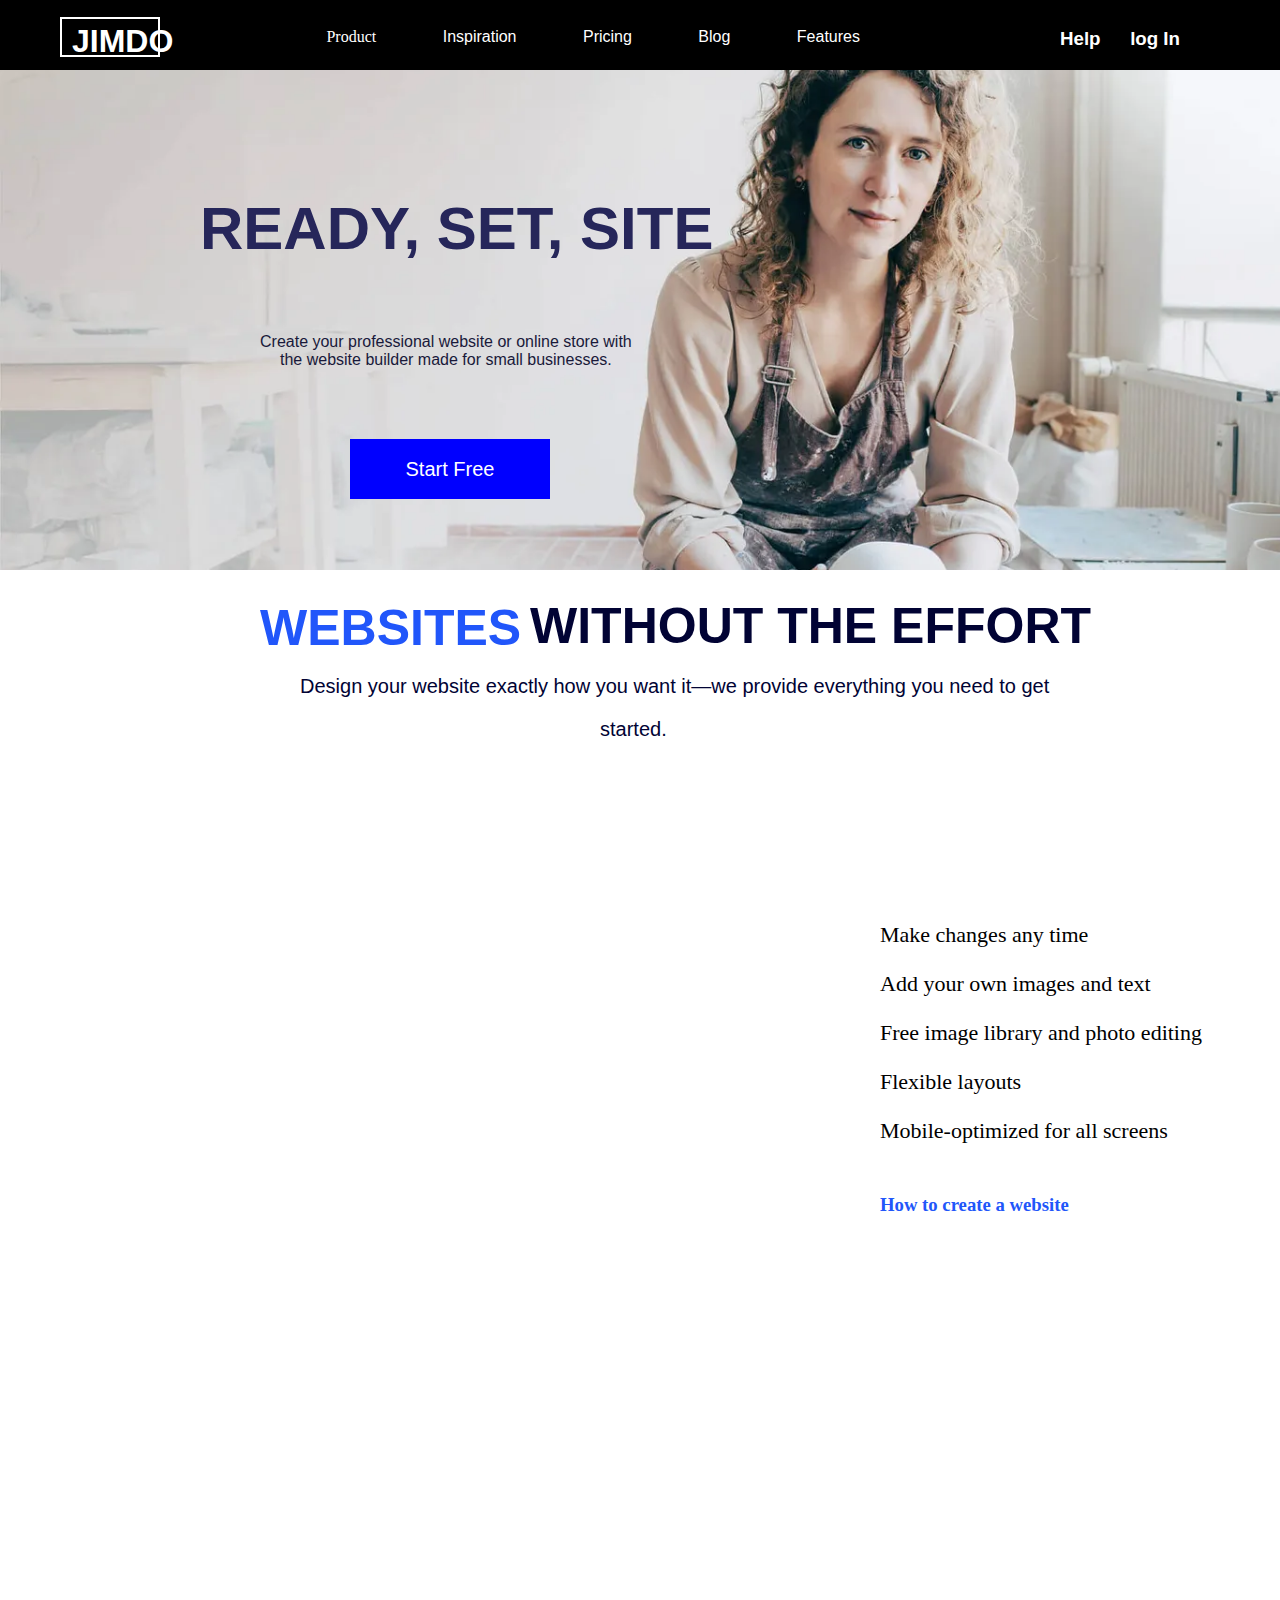
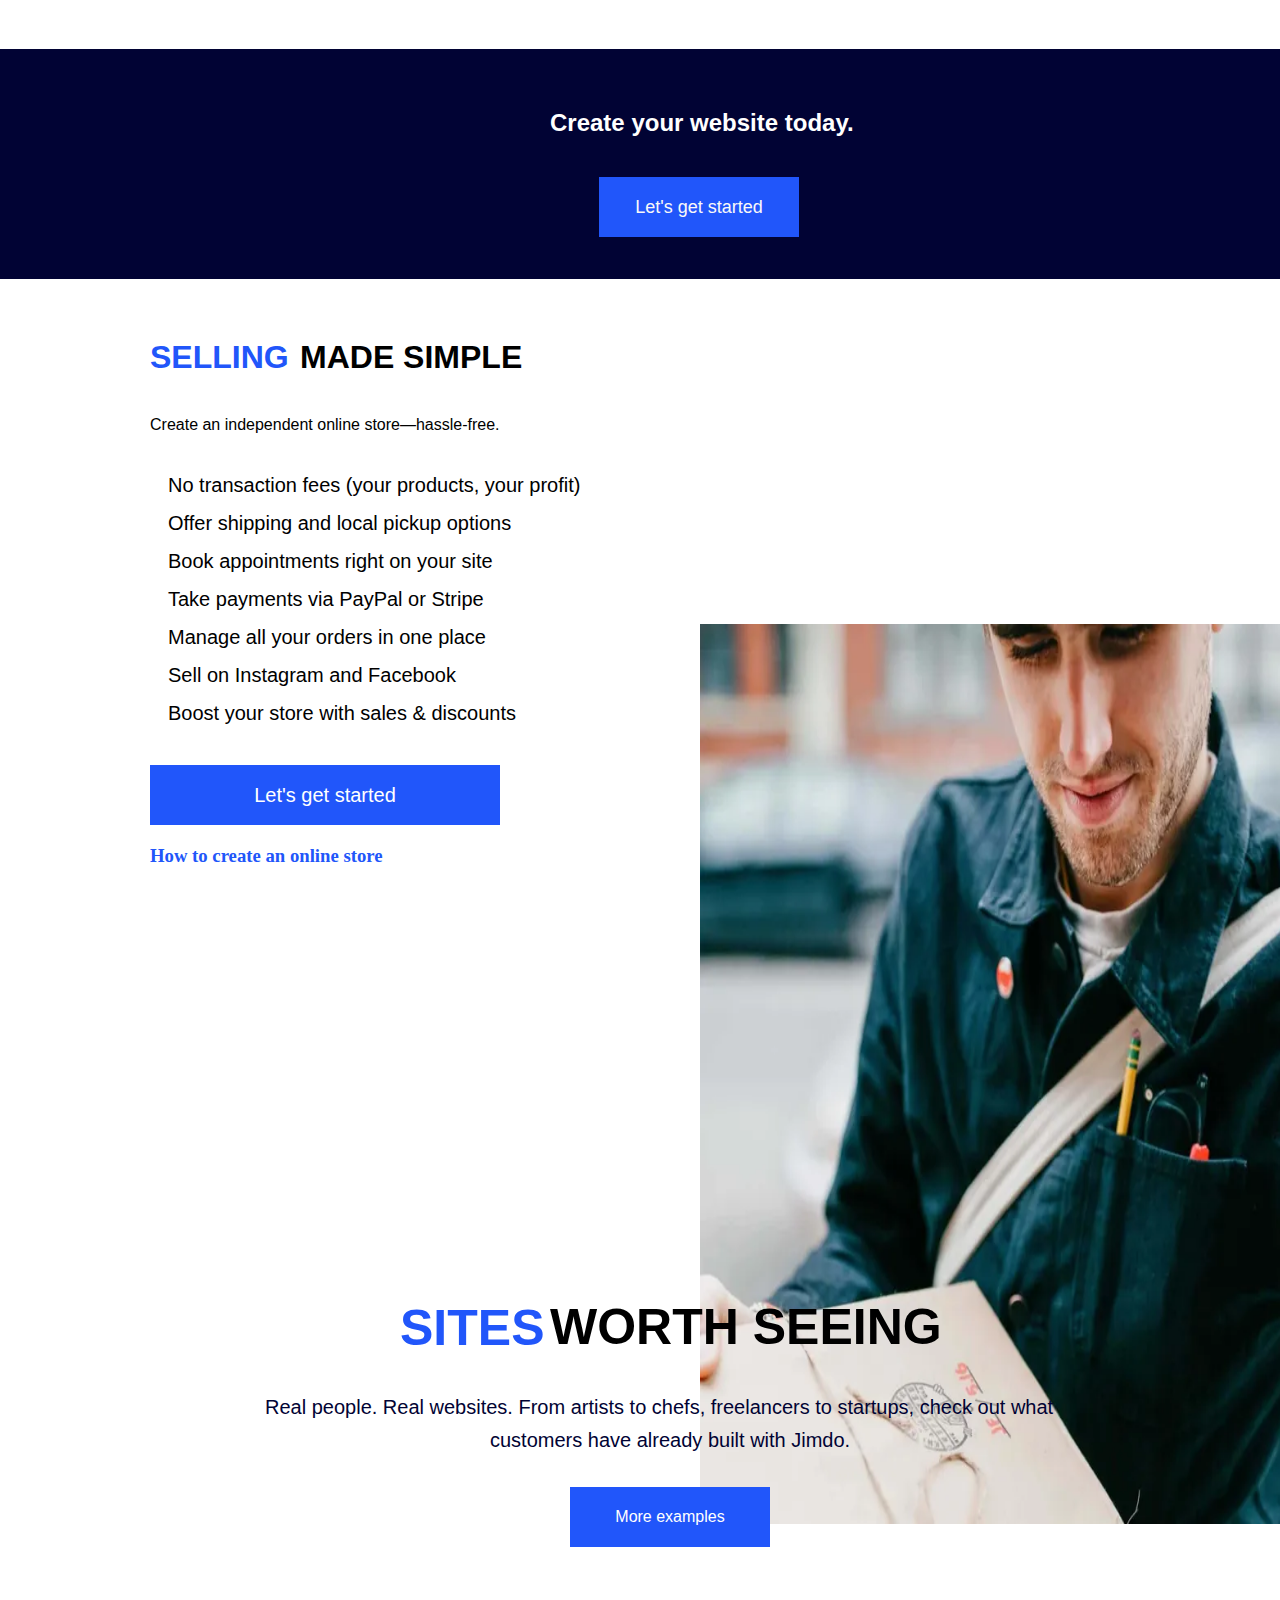
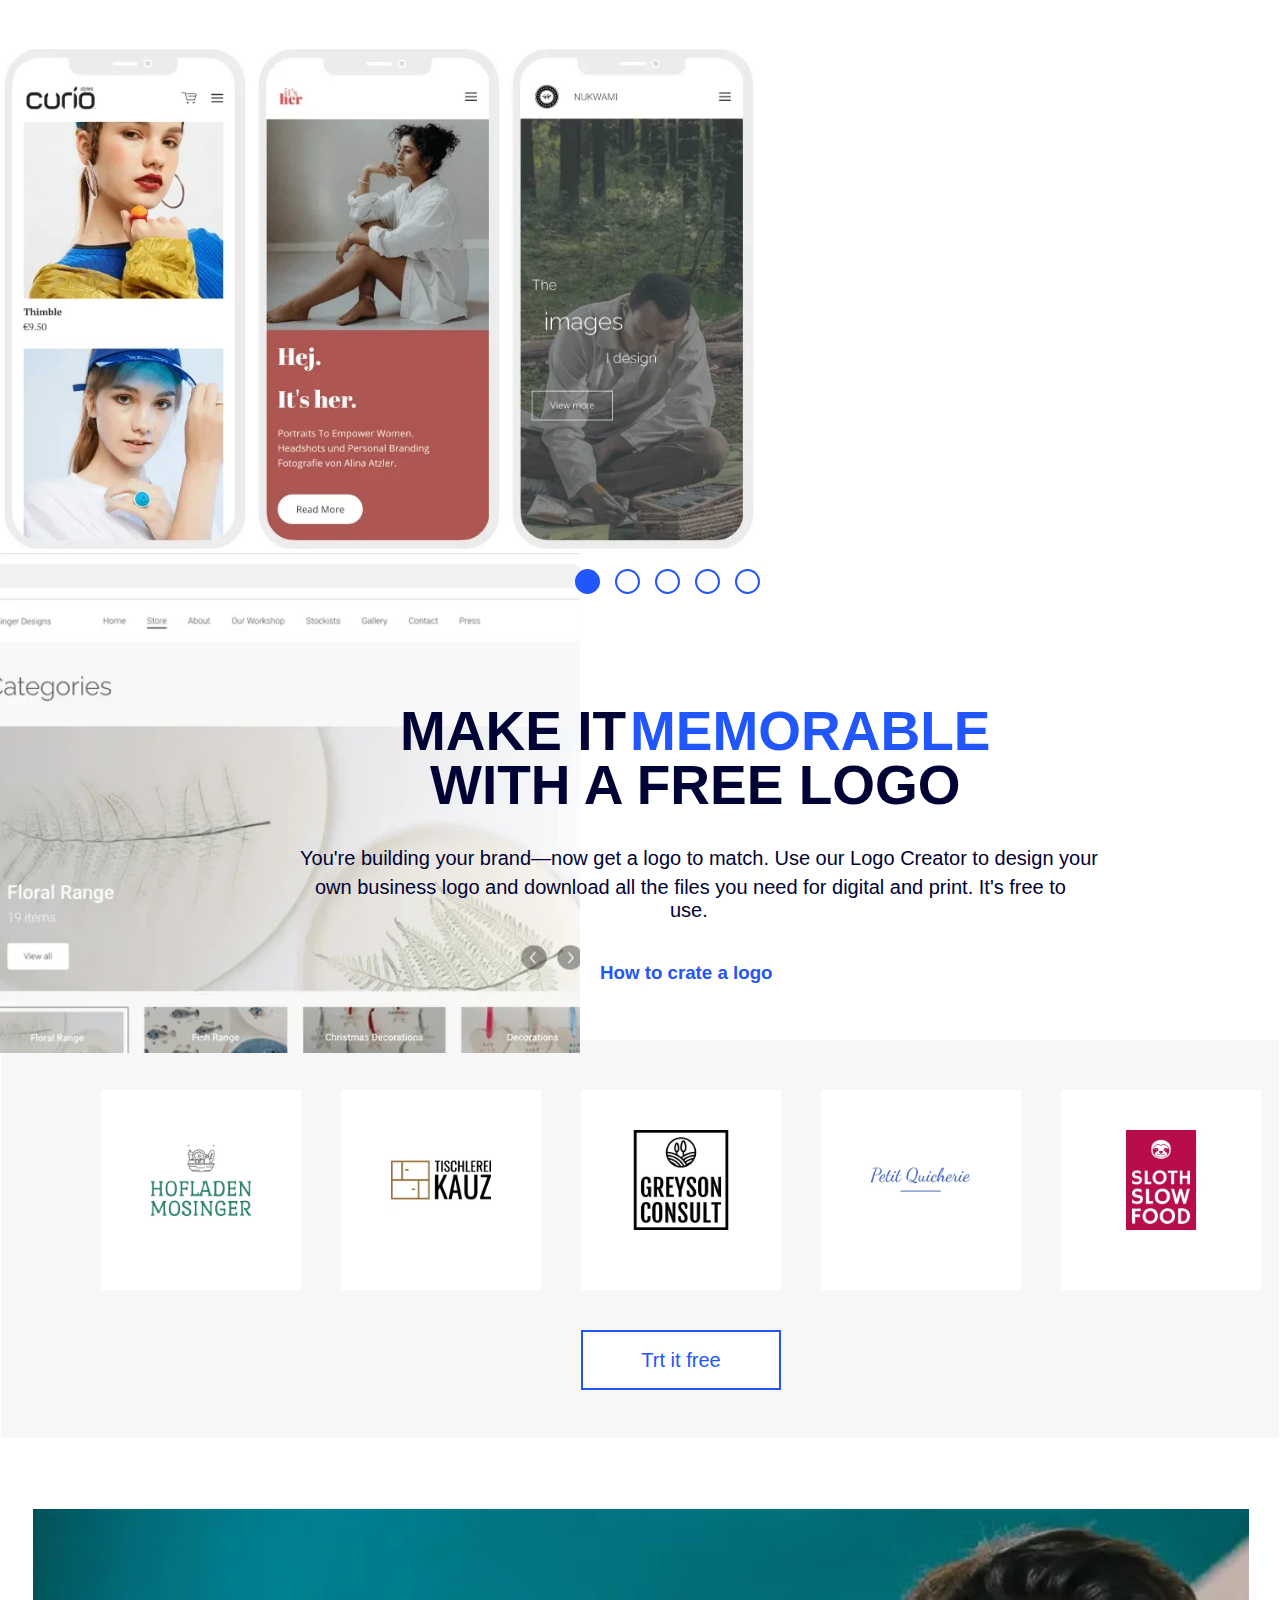
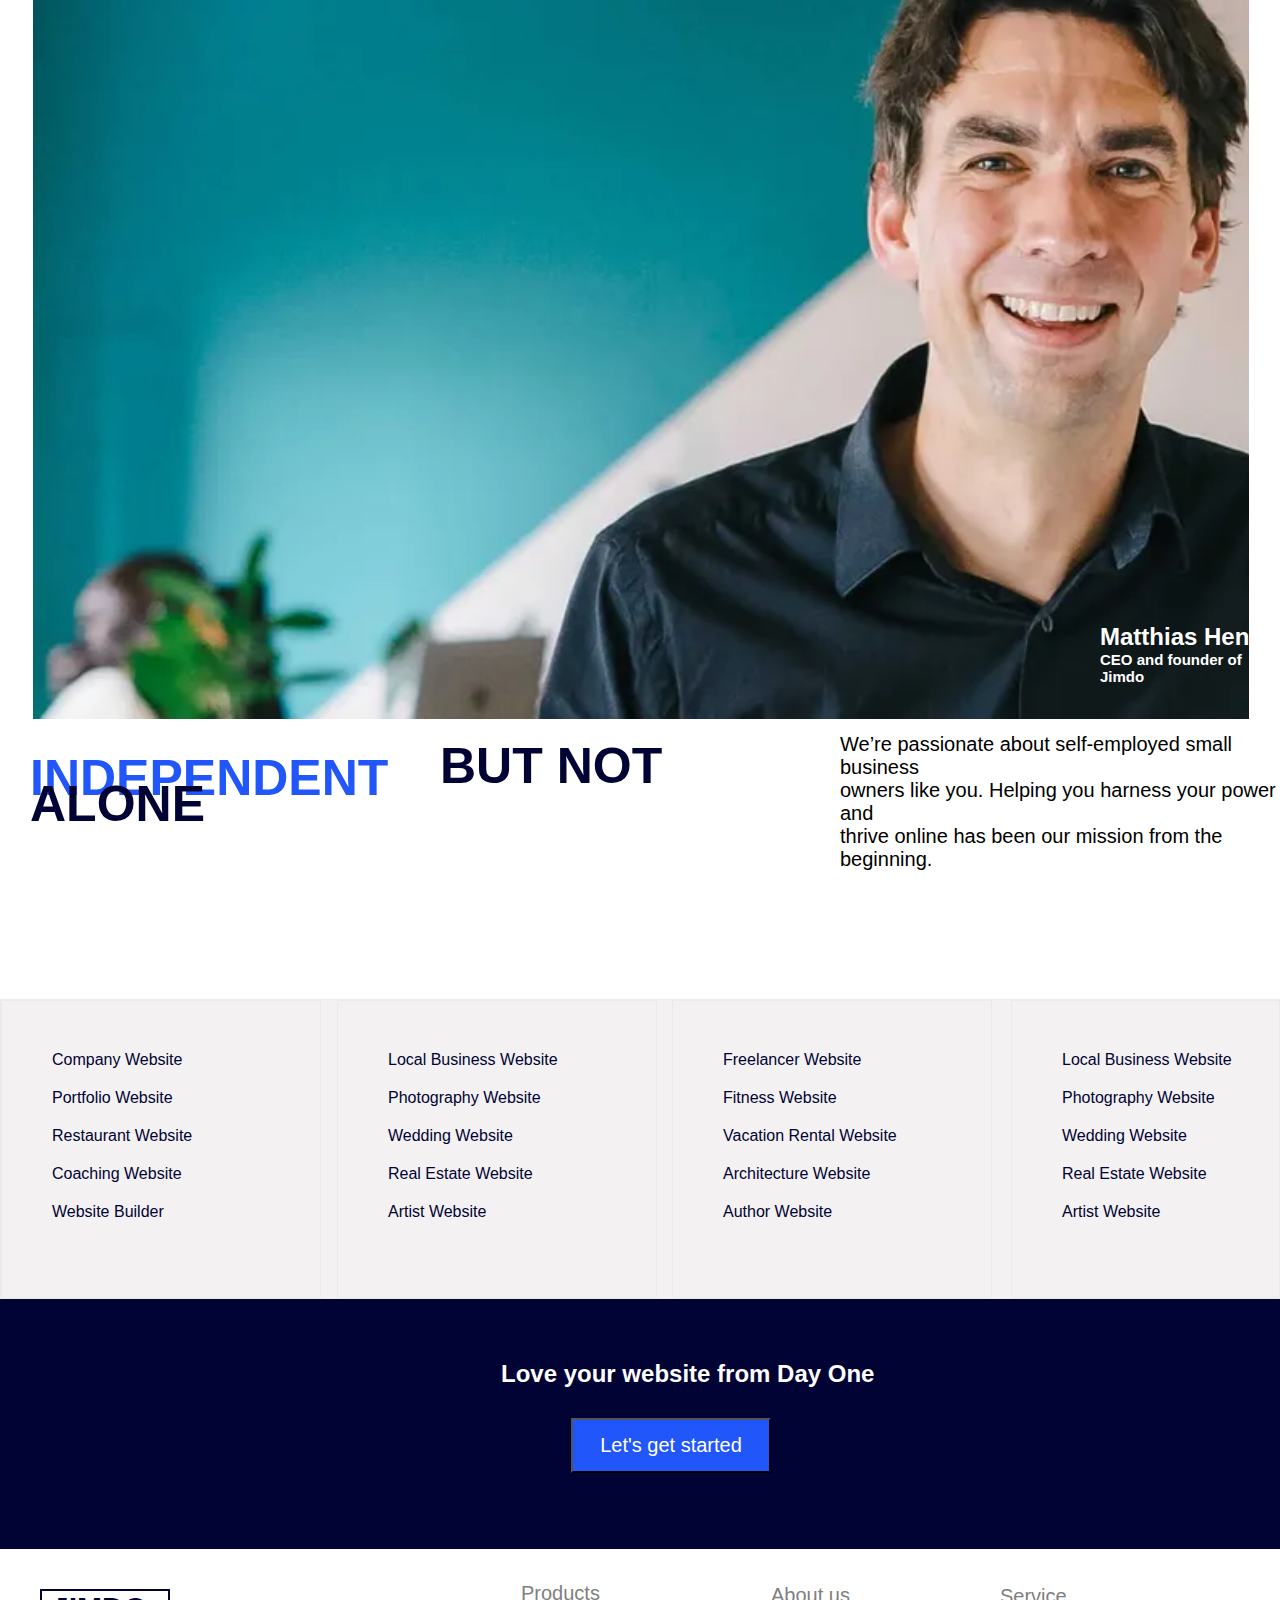
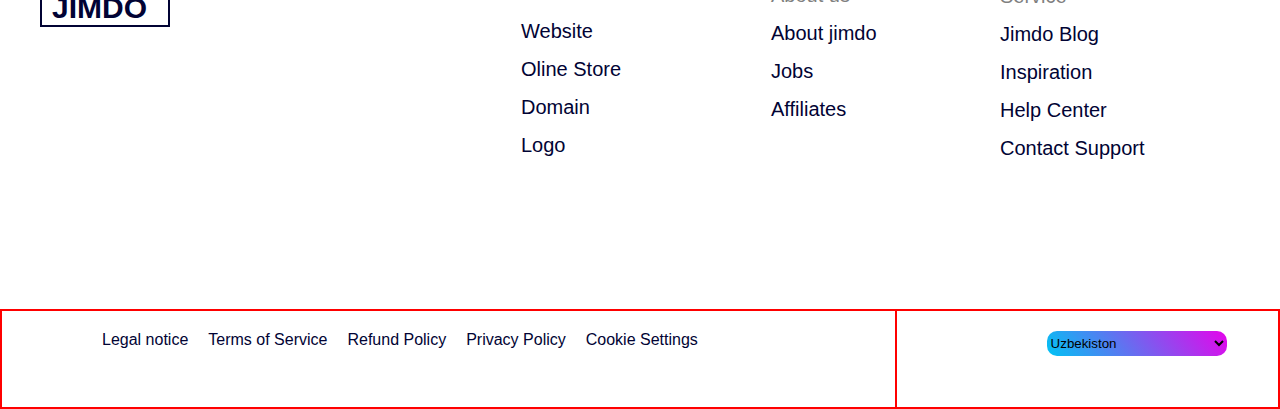
<file: index.html>
<!DOCTYPE html>
<html lang="en">

<head>
  <meta charset="UTF-8">
  <meta http-equiv="X-UA-Compatible" content="IE=edge">
  <meta name="viewport" content="width=device-width, initial-scale=1.0">
  <title>Imtixon</title>
  <link rel="stylesheet" href="./style.css">
  <link rel="stylesheet" href="https://cdnjs.cloudflare.com/ajax/libs/font-awesome/6.1.2/css/all.min.css"
    integrity="sha512-1sCRPdkRXhBV2PBLUdRb4tMg1w2YPf37qatUFeS7zlBy7jJI8Lf4VHwWfZZfpXtYSLy85pkm9GaYVYMfw5BC1A=="
    crossorigin="anonymous" referrerpolicy="no-referrer" />
</head>

<body>
  <nav class="navbar">
    <div class="container">
      <a href="#">
        <h1>JIMDO</h1>
      </a>
    </div>
    <div class="navbar_item">
      <ul>
        <li></li>
        <div class="dropdown">
          <span><a href="#"> Product <i class="fa-solid fa-chevron-down"></i></a></span>
          <div class="dropdown-content">
            <a href="#">
              <h1>Web site</h1>
            </a>
            <p>start your profesional web site in minutes</p>
            <h1>Oline store</h1>
            <!-- <div style="width: 100px; border: 1px solid red;"></div> -->
            <p>Start selling oline with your own store</p>
            <a href="#">
              <h1>Domain</h1>
            </a>
            <p>Lorem ipsum dolor sit amet consectetur adipisicing elit.</p>
            <a href="#">
              <h1>Logo</h1>
            </a>
            <p>Lorem ipsum dolor sit amet.</p>
            <a href="#">
              <h1>Facebook & Instagram</h1>
            </a>
            <p>Lorem, ipsum dolor sit amet consectetur adipisicing.</p>
          </div>
        </div>
        <li><a href="#">Inspiration</a></li>
        <li><a href="#">Pricing</a></li>
        <li><a href="#">Blog</a></li>
        <li><a href="#">Features</a></li>
      </ul>
    </div>
    <div class="navbar_left">
      <ul>
        <div class="dropdown2">
          <h3><a href="#">Help <i class="fa-solid fa-chevron-down"></i></a></h3>
          <div class="dropdown-content2">
            <p style="color: gray; margin-top: 30px;">HOW CAN WE HELP YOU?</p>
            <a href="#">
              <h1 style="color: rgb(27, 27, 70); margin-top: 20px;">Help Center</h1>
            </a>
            <p>Lorem ipsum dolor sit amet.</p>
            <a href="#">
              <h1 style="color: rgb(27, 27, 70); margin-top: 20px; ">Contact Support</h1>
            </a>
            <p>Lorem ipsum dolor sit amet.</p>

          </div>
        </div>
        <h3 class="h22"><a href="#">log In</a></h3>
      </ul>
    </div>
  </nav>
  <div class="imgases">
    <img src="./1.webp" alt="">
    <h1 class="hight">READY, SET, SITE</h1>
    <p>Create your professional website or online store with </p>
    <p class="write">the website builder made for small businesses.</p>
    <button class="btn_n1">Start Free</button>
  </div>
  <div class="header">
    <div class="top">
      <h1>
        <h1 style="color: #2156fa;">WEBSITES</h1>
        <h1 style="margin-left: 530px; margin-top: -60px;"> WITHOUT THE EFFORT</h1>
        <p>Design your website exactly how you want it—we provide everything you need to get</p>
        <p class="qoldiq">started.</p>
    </div>
    <div class="left">
      <video width="700px" height="365px" autoplay
        src="https://www.jimdo.com/assets/animations/website_section.mp4"></video>
    </div>
    <div class="right">
      <ul>
        <li><i class="fa-solid fa-circle-check"></i> Make changes any time</li>
        <li><i class="fa-solid fa-circle-check"></i> Add your own images and text</li>
        <li><i class="fa-solid fa-circle-check"></i> Free image library and photo editing</li>
        <li><i class="fa-solid fa-circle-check"></i> Flexible layouts</li>
        <li><i class="fa-solid fa-circle-check"></i> Mobile-optimized for all screens</li>
      </ul>
      <a href="https://www.jimdo.com/website/how-to-create/">
        <h3>How to create a website<i class="fa-solid fa-arrow-right"></i></h3>
      </a>
    </div>
  </div>
  <div class="header_item">
    <h2>Create your website today.</h2>
    <button>Let's get started</button>
  </div>
  <div class="new_header">
    <div class="left_two">
      <h1 style="color:#2156fa ;">SELLING <h1 style="margin-left: 300px; margin-top: -37px;"> MADE SIMPLE</h1>
      </h1>
      <p>Create an independent online store—hassle-free.</p>
      <ul>
        <li><i class="fa-solid fa-circle-check"></i>No transaction fees (your products, your profit)</li>
        <li><i class="fa-solid fa-circle-check"></i>Offer shipping and local pickup options</li>
        <li><i class="fa-solid fa-circle-check"></i>Book appointments right on your site</li>
        <li><i class="fa-solid fa-circle-check"></i>Take payments via PayPal or Stripe</li>
        <li><i class="fa-solid fa-circle-check"></i>Manage all your orders in one place</li>
        <li><i class="fa-solid fa-circle-check"></i>Sell on Instagram and Facebook</li>
        <li><i class="fa-solid fa-circle-check"></i>Boost your store with sales & discounts</li>
      </ul>
      <button>Let's get started</button>
      <a href="https://www.jimdo.com/website/online-store/">
        <h3>How to create an online store<i class="fa-solid fa-arrow-right"></i></h3>
      </a>
    </div>
    <div class="right_two">
      <img src="./2.webp" alt="">
    </div>
  </div>
  <div class="middle">
    <h1 style="color:#2156fa ;">SITES <h1 style="margin-left: 550px; margin-top: -59px; "> WORTH SEEING</h1>
    </h1>
    <p>Real people. Real websites. From artists to chefs, freelancers to startups, check out what</p>
    <p style="margin-top: 10px; margin-left: 490px;">customers have already built with Jimdo.</p>
    <button>More examples</button>
  </div>

  <!-- karusel uladm  -->
  <div class="carusel">
    <img src="./3.webp" alt="">
    <img src="./4.webp" alt="">
    <img src="./5.webp" alt="">
    <img style="width: 580px;" src="./6.webp" alt="">
  </div>
    <div class="radius">
      <div class="key"></div>
      <div class="key"></div>
      <div class="key"></div>
      <div class="key"></div>
      <div class="key"></div>
    </div>
    <div class="middle_extra">
        <h1>MAKE IT</h1>
        <h1 style="margin-left: 630px;margin-top: -64px; color: #2156fa;">MEMORABLE</h1>
        <h1 style="margin-left: 430px; margin-top: -10px; color: #010334;">WITH A FREE LOGO</h1>
        <p>You're building your brand—now get a logo to match. Use our Logo Creator to design your</p>
        <p style="margin-left: 315px; margin-top: 6px;">own business logo and download all the files you need for digital and print. It's free to</p>
        <p style="margin-left: 670px; margin-top: -0px;">use.</p>
       <a href="https://www.jimdo.com/website/logo-creator/"><h3>How to crate a logo<i class="fa-solid fa-arrow-right"></i></h3></a> 
    </div>
    <div class="footer_card">
      <div class="card"> <img src="./logo_1.webp" alt=""></div>
     <div class="card2"> <img src="./logo_2.webp" alt=""></div>
     <div class="card2"> <img src="./logo_3.webp" alt=""></div>
     <div class="card2"> <img src="./logo_4.webp" alt=""></div>
     <div class="card2"> <img src="./logo_5.webp" alt=""></div>
     <button>Trt it free</button>
    </div>
    <div class="footer_img">
      <img src="./matze.webp" alt="">
      <h2>Matthias Henze</h2>
      <h4>CEO and founder of Jimdo</h4>
    </div>
    <div class="footer_a">
      <h1>INDEPENDENT</h1><h1 style="margin-left: 440px;color: #010334; margin-top: -70px;">BUT NOT</h1>
      <h1 style="margin-top: -20px; color: #010334;">ALONE</h1>
      <p>We’re passionate about self-employed small business <br> owners like you. Helping you harness your power and <br> thrive online has been our mission from the beginning.</p>
    </div>
    <div class="footer">
      <div class="ul_top">
        <ul>
          <a href="#"><li>Company Website</li></a>
          <a href="#"><li>Portfolio Website</li></a>
          <a href="#"><li>Restaurant Website</li></a>
          <a href="#"><li>Coaching Website</li></a>
          <a href="#"><li>Website Builder</li></a>

        </ul>
      </div>
      <div class="ul_left">
        <ul>
          <a href="#"><li>Local Business Website</li></a>
          <a href="#"><li>Photography Website</li></a>
          <a href="#"><li>Wedding Website</li></a>
          <a href="#"><li>Real Estate Website</li></a>
          <a href="#"><li>Artist Website</li></a>
        </ul>
      </div>
      <div class="ul_right">
        <ul>
          <a href="#"><li>Freelancer Website</li></a>
          <a href="#"><li>Fitness Website</li></a>
          <a href="#"><li>Vacation Rental Website</li></a>
          <a href="#"><li>Architecture Website</li></a>
          <a href="#"><li>Author Website</li></a>
        </ul>
      </div>
      <div class="ul_middle">
        <ul>
          <a href="#"><li>Local Business Website</li></a>
          <a href="#"><li>Photography Website</li></a>
          <a href="#"><li>Wedding Website</li></a>
          <a href="#"><li>Real Estate Website</li></a>
          <a href="#"><li>Artist Website</li></a>
        </ul>
      </div>
    </div>
    <div class="footer_btn">
       <h2>Love your website from Day One</h2>
       <button>Let's get started</button>
    </div>
    <div class="footer_four">
      <div class="one">
        <a href="#">JIMDO</a>
        <i class="fa-brands fa-facebook"></i>
        <i class="fa-brands fa-twitter"></i>
        <i class="fa-brands fa-instagram"></i>
        <i class="fa-brands fa-youtube"></i>
        <i class="fa-brands fa-pinterest"></i>
      </div>
      <div class="two">
        <ul>
          <a href="#"><li style="color: gray;">Products</li></a>
         <a href="#"> <li>Website</li></a>
         <a href="#"><li>Oline Store</li></a>
         <a href="#"> <li>Domain</li></a>
         <a href="#"> <li>Logo</li></a>
        </ul>
      </div>
      <div class="three">
        <ul>
         <a href="#"> <li style="color: gray;">About us</li></a>
          <a href="#"><li>About jimdo</li></a>
          <a href="#"><li>Jobs</li></a>
         <a href="#"> <li>Affiliates</li></a>
        </ul>
      </div>
      <div class="four">
        <ul>
         <a href="#"> <li style="color: gray;">Service</li>
         <a href="#"> <li>Jimdo Blog</li></a>
          <a href="#"><li>Inspiration</li></a>
         <a href="#"> <li>Help Center</li></a>
         <a href="#"> <li>Contact Support</li></a>
        </ul>
      </div>
    </div>
    <div class="oxiri">
         <div class="note">
          <ul>
         <a href="#"><li>Legal notice</li></a> 
         <a href="#"><li>Terms of Service</li></a>  
         <a href="#"><li>Refund Policy</li></a> 
         <a href="#"><li>Privacy Policy</li></a> 
         <a href="#"><li>Cookie Settings</li></a> 
          </ul>
         </div>
         <div class="country">
          <select>
           <option >Uzbekiston</option>
           <option >Turkiya</option>
           <option >Rossiya</option>
           <option >Misr</option>
           <option >Germaniya</option>

          </select>
         </div>
    </div>
</body>

</html>
</file>
<file: style.css>
* {
    padding: 0;
    margin: 0;
    box-sizing: border-box;
}

body {
    height: 100vh;
}

.navbar {
    width: 100%;
    height: 70px;
    background: #000;
    display: flex;
    /* background-image: url("./1.webp"); */

}

.container {
    margin-left: 60px;
    padding-top: 10px;
}

.jimdo {
    width: 100px;
    height: 40px;
    border: 2px solid white;
    margin-left: 60px;
    padding-top: 20px;
}

a {
    color: #fff;
    display: block;
    text-decoration: none;

}

.container h1 {
    width: 100px;
    height: 40px;
    border: 2px solid white;
    color: #fff;
    margin-top: 7px;
    padding-top: 4px;
    padding-left: 10px;
    font-family: sans-serif;
}

.navbar_item ul {
    width: 600px;
    margin-top: 28px;
    margin-left: 100px;
    /* border: 1px solid red; */
    display: flex;
    justify-content: space-between
}

.dropdown {
    position: relative;
    display: inline-block;
}

.dropdown-content {
    display: none;
    position: absolute;
    background-color: #f9f9f9;
    min-width: 160px;
    box-shadow: 0px 8px 16px 0px rgba(0, 0, 0, 0.2);
    padding: 12px 16px;
    z-index: 1;
}

.dropdown-content h1 :hover {
    margin-top: 50px;
    color: aqua;

}

.dropdown-content h1 {
    color: #000;
    font-family: sans-serif;
}

.dropdown:hover .dropdown-content {
    width: 300px;
    height: 350px;
    margin-left: -30px;
    margin-top: 20px;
    display: block;
    border: 1px solid red;
    transition: 20s;

}



.navbar_item li {
    font-family: sans-serif;
}

.navbar_left {
    width: 300px;
    /* border: 1px solid red; */
    margin-left: 200px;

}


.navbar_left ul {
    display: flex;
    justify-content: space-between;
    margin-top: 28px;
    font-family: sans-serif;
}

.h21 {
    margin-left: 40px;
}

.h22 {
    margin-right: 100px;
}

.h22 :hover {
    color: blue;
}

.dropdown2 {
    position: relative;
    display: inline-block;
}

.dropdown-content2 {
    display: none;
    position: absolute;
    background-color: #f9f9f9;
    min-width: 160px;
    box-shadow: 0px 8px 16px 0px rgba(0, 0, 0, 0.2);
    padding: 12px 16px;
    z-index: 1;
}

.dropdown-content2 h1 :hover {
    margin-top: 50px;
    color: aqua;

}

.dropdown-content2 h1 {
    /* color: #000; */
    font-family: sans-serif;
}

.dropdown2:hover .dropdown-content2 {
    width: 300px;
    height: 250px;
    margin-left: -200px;
    margin-top: 20px;
    display: block;
    /* border:  1px solid red; */
    transition: 20s;
}

.imgases img {
    width: 100%;
    height: 500px;
    object-fit: cover;
}

.hight {
    margin-top: -380px;
    margin-left: 200px;
    font-size: 60px;
    color: rgb(38, 38, 90);
    font-family: sans-serif;
}

.imgases p {
    font-family: sans-serif;
    margin-left: 260px;
    margin-top: 70px;
    color: rgb(25, 25, 58);
}

.imgases .write {
    margin-top: -0px;
    margin-left: 280px;
}

.btn_n1 {
    width: 200px;
    height: 60px;
    margin-left: 350px;
    margin-top: 70px;
    font-size: 20px;
    background: blue;
    border: none;
    color: #fff;
}

.imgases .btn_n1:hover {
    background-color: rgb(73, 73, 206);
}

.header {
    width: 100%;
    height: 100%;
    margin-top: 80px;
    /* border:  1px solid red; */
}

.top {
    width: 100%;
    height: 250px;
    /* border:  1px solid red; */
}

.top h1 {
    margin-left: 260px;
    margin-top: 100px;
    color: #010334;
    font-size: 50px;
    font-family: sans-serif;
}

.top p {
    margin-left: 300px;
    margin-top: 20px;
    font-size: 20px;
    font-family: sans-serif;
    color: #010334;
}

.top .qoldiq {
    margin-left: 600px;
    font-family: sans-serif;
}

.left {
    width: 50%;
    height: 365px;
    /* border:  1px solid red; */
    margin-top: 50px;
}

.right {
    width: 48%;
    height: 365px;
    /* border:  1px solid red; */
    margin-left: 700px;
    margin-top: -365px;
}

.right i {
    color: #009a3d;
}

.right ul {
    margin-left: 180px;
    margin-top: 20px;
}

.right li {
    list-style-type: none;
    margin-top: 23px;
    font-size: 22px;
}

.right a {
    color: #2156fa;
    margin-top: 50px;
    margin-left: 180px;
}

.fa-arrow-right {
    color: #2156fa !important;
    margin-left: 8px;
    margin-top: 3px;
}

.header_item {
    width: 100%;
    height: 230px;
    margin-top: 150px;
    background-color: #010334;
}

.header_item h2 {
    margin-left: 550px;
    color: #fff;
    padding-top: 60px;
    font-family: sans-serif;
}

.header_item button {
    width: 200px;
    height: 60px;
    margin-left: 599px;
    margin-top: 40px;
    font-size: 18px;
    background-color: #2156fa;
    color: #f9f9f9;
    border: none;
}

.header_item button:hover {
    background-color: rgb(14, 14, 223);
}

.new_header {
    width: 100%;
    height: 100%;
    /* border: 1px solid red; */
}

.left_two {
    width: 52%;
    height: 100%;
    /* border: 1px solid red; */
}

.left_two h1 {
    margin-top: 60px;
    margin-left: 150px;
    font-family: sans-serif;
    font-weight: bold;
}

.left_two p {
    margin-left: 150px;
    margin-top: 40px;
    font-family: sans-serif;
}

.left_two i {
    color: #009a3d;
    margin-right: 10px;
}

.left_two ul {
    margin-left: 140px;
    list-style-type: none;
    margin-top: 40px;
    font-size: 20px;
}

.left_two li {
    margin-top: 15px;
    margin-left: 10px;
    font-family: sans-serif;
}

.left_two button {
    width: 350px;
    height: 60px;
    margin-top: 40px;
    margin-left: 150px;
    font-size: 20px;
    background-color: #2156fa;
    border: none;
    color: #fff;
}

.left_two a {
    color: #2156fa;
}

.left_two i {
    margin-left: 8px;

}

.left_two h3 {
    margin-left: 150px;
    margin-top: 20px;
}

.right_two {
    width: 48%;
    height: 100%;
    /* border: 2px solid red; */
    margin-left: 700px;
    margin-top: -615px;
}

.right_two img {
    width: 100%;
    height: 100%;
}

.middle {
    width: 100%;
    height: 350px;
    /* border: 2px solid red; */
}

.middle h1 {
    margin-left: 400px;
    margin-top: 60px;
    font-size: 50px;
    font-family: sans-serif;
}

.middle p {
    margin-left: 265px;
    margin-top: 40px;
    font-family: sans-serif;
    font-size: 20px;
    color: #010334;
}

.middle button {
    width: 200px;
    height: 60px;
    margin-left: 570px;
    margin-top: 35px;
    background-color: #2156fa;
    border: none;
    font-size: 16px;
    color: #fff;
}

.carusel {
    width: 100%;
    height: 500px;
    /* border: 1px solid red; */
}

.carusel img {
    width: 250px;
    height: 100%;
    object-fit: cover;
    /* border: 1px solid red; */

}

.radius {
    width: 200px;
    height: 30px;
    /* border: 1px solid red; */
    margin-left: 560px;
    margin-top: 20px;
    display: flex;
}

.key {
    width: 25px;
    height: 25px;
    /* border: 1px solid red; */
    border-radius: 50px;
    background-color: #2156fa;
    margin-left: 15px;
}

.key:nth-child(2) {
    background-color: #fff;
    border: 2px solid #2156fa;

}

.key:nth-child(3) {
    border: 2px solid #2156fa;
    background-color: #fff;
}

.key:nth-child(4) {
    border: 2px solid #2156fa;
    background-color: #fff;
}

.key:nth-child(5) {
    border: 2px solid #2156fa;
    background-color: #fff;
}

.middle_extra {
    width: 100%;
    height: 400px;
    margin-top: 50px;
    /* border: 1px solid red; */
}

.middle_extra h1 {
    font-size: 55px;
    margin-left: 400px;
    margin-top: 100px;
    font-family: sans-serif;
    color: #010334;
}

.middle_extra p {
    margin-left: 300px;
    margin-top: 30px;
    font-family: sans-serif;
    font-size: 20px;
    color: #010334;
}

.middle_extra a {
    margin-left: 600px;
    color: #2156fa;
    font-family: sans-serif;
    margin-top: 40px;
}

.footer_card {
    width: 100%;
    height: 400px;
    border: 1px solid white;
    margin-top: -60px;
    background-color: hsla(0, 0%, 94%, .5);
}

.card {
    width: 200px;
    height: 200px;
    /* border: 1px solid red; */
    background-color: #fff;
    margin-left: 100px;
    margin-top: 50px;
}

.card2 {
    width: 200px;
    height: 200px;
    /* border: 1px solid red; */
    background-color: #fff;
    margin-left: 340px;
    margin-top: -200px;
}

.footer_card img {
    width: 100px;
    margin-left: 50px;
    margin-top: 40px;
}

.card2:nth-child(2) {
    margin-left: 580px;
}

.card2:nth-child(3) {
    margin-left: 820px;
}

.card2:nth-child(4) {
    margin-left: 1060px;
}

.footer_card button {
    width: 200px;
    height: 60px;
    margin-left: 580px;
    margin-top: 40px;
    background-color: #fff;
    font-size: 20px;
    color: #2156fa;
    border: 2px solid #2156fa;
}

.footer_card button:hover {
    background-color: blue;
    color: #fff;
}

.footer_img {
    width: 100%;
    height: 90%;
    margin-top: 70px;
}

.footer_img img {
    width: 95%;
    height: 100%;
    object-fit: cover;
    margin-left: 33px;
}

.footer_img h2 {
    margin-left: 1100px;
    margin-top: -100px;
    font-family: sans-serif;
    color: #fff;
}

.footer_img h4 {
    margin-left: 1100px;
    font-family: sans-serif;
    font-size: 15px;
    color: #fff;
}

.footer_a {
    width: 100%;
    height: 250px;
    /* border: 1px solid red; */
}

.footer_a h1 {
    margin-left: 30px;
    margin-top: 30px;
    font-size: 50px;
    font-family: sans-serif;
    color: #2156fa;
    font-weight: 900;
}

.footer_a p {
    margin-left: 840px;
    font-size: 20px;
    margin-top: -100px;
    font-family: sans-serif;
}

.footer {
    width: 100%;
    height: 300px;
    border: 1px solid rgba(231, 227, 227, 0.5);
    background-color: rgba(231, 227, 227, 0.5);
}

.ul_top {
    width: 25%;
    height: 100%;
    border: 1px solid rgba(231, 227, 227, 0.5);
    
}

.ul_top a {
    color: #010334;
    font-family: sans-serif;
}

.ul_top ul {
    margin-left: 50px;
    margin-top: 50px;
    list-style-type: none;
}

.ul_top li {
    margin-top: 20px;
    color: #010334;
}

.ul_top li:hover {
    color: #2156fa;
}

.ul_left {
    width: 25%;
    height: 100%;
    border: 1px solid rgba(231, 227, 227, 0.5);
    ;
    margin-left: 336px;
    margin-top: -298px;
}

.ul_left a {
    color: #010334;
    font-family: sans-serif;
}

.ul_left ul {
    margin-left: 50px;
    margin-top: 50px;
    list-style-type: none;
}

.ul_left li {
    margin-top: 20px;
    color: #010334;
}

.ul_left li:hover {
    color: #2156fa;
}

.ul_right {
    width: 25%;
    height: 100%;
    border: 1px solid rgba(231, 227, 227, 0.5);
    ;
    margin-left: 671px;
    margin-top: -298px;
}

.ul_right a {
    color: #010334;
    font-family: sans-serif;
}

.ul_right ul {
    margin-left: 50px;
    margin-top: 50px;
    list-style-type: none;
}

.ul_right li {
    margin-top: 20px;
    color: #010334;
}

.ul_right li:hover {
    color: #2156fa;
}


.ul_middle {
    width: 25%;
    height: 100%;
    border: 1px solid rgba(231, 227, 227, 0.5);
    ;
    margin-left: 1010px;
    margin-top: -298px;
}

.ul_middle a {
    color: #010334;
    font-family: sans-serif;
}

.ul_middle ul {
    margin-left: 50px;
    margin-top: 50px;
    list-style-type: none;
}

.ul_middle li {
    margin-top: 20px;
    color: #010334;
}

.ul_middle li:hover {
    color: #2156fa;
}

.footer_btn {
    width: 100%;
    height: 250px;
    background-color: #010334;
    border: 1px solid #010334;
}

.footer_btn h2 {
    margin-left: 500px;
    font-family: sans-serif;
    color: #fff;
    margin-top: 60px;
}

.footer_btn button {
    width: 200px;
    height: 55px;
    font-size: 20px;
    margin-left: 570px;
    margin-top: 30px;
    background-color: #2156fa;
    color: #fff;
}
.footer_four{
    width: 100%;
    height: 320px;
    /* border:  1px solid red; */
}
.one{
    width: 30%;
    height: 100%;
    /* border:  1px solid red; */
}
.one a{
    width: 130px;
    border: 2px solid #010334;
    color: #010334;
    font-size:30px;
    font-weight: 800;
    font-family: sans-serif;
    margin-top: 40px;
    margin-left: 40px;
    padding-left: 10px;

}
.one i{
    font-size: 30px;
    margin-left: 30px;
    margin-top: 50px;
    color: #010334;
}
.one i:hover{
    color: #2156fa;
}
.two{
    width: 14%;
    height: 100%;
    border:  1px solid #fff;
    margin-left: 500px;
    margin-top: -358px; 
}
.two ul{
    margin-left: 20px;
    font-family: sans-serif;
    list-style-type: none;
    margin-top: 30px;
    font-size: 20px;
}
.two li{
    margin-top: 15px;
    color: #010334;
}
.two li:hover{
    color: #2156fa;
}
.three{
    width: 14%;
    height: 100%;
    border:  1px solid #fff;
    
    margin-left: 750px;
    margin-top: -318px; 
}
.three ul{
    margin-left: 20px;
    font-family: sans-serif;
    list-style-type: none;
    margin-top: 30px;
    font-size: 20px;
}
.three li{
    margin-top: 15px;
    color: #010334;
}
.three li:hover{
    color: #2156fa;
}
.four{
    width: 18%;
    height: 100%;
    margin-left: 980px;
    margin-top: -318px; 
}
.four ul{
    margin-left: 20px;
    font-family: sans-serif;
    list-style-type: none;
    margin-top: 30px;
    font-size: 20px;
}
.four li{
    margin-top: 15px;
    color: #010334;
}
.four li:hover{
    color: #2156fa;
}
.oxiri{
    width: 100%;
    height: 100px;
    border:  1px solid red;
    display: flex;
}
.note{
    width: 70%;
    height: 100%;
    border:  1px solid red;
}
.country{
    width: 30%;
    height: 100%;
    border:  1px solid red;
  
}
.note a{
    color: #010334;
    font-family: sans-serif;
}
.note ul{
    margin-left: 80px;
    display: flex;
    margin-top: 20px;
    list-style-type: none;
}
.note li{
    margin-left: 20px;
    color: #010334;
}
.note li:hover{
    color: #2156fa;
}
select{
    width: 180px;
    height: 25px;
    margin-left: 150px;
    margin-top: 20px;
    border-radius: 10px;
    border: none;
    background: linear-gradient(54deg, #00c3f4 0%, #e504eb 100%);
}
</file>
